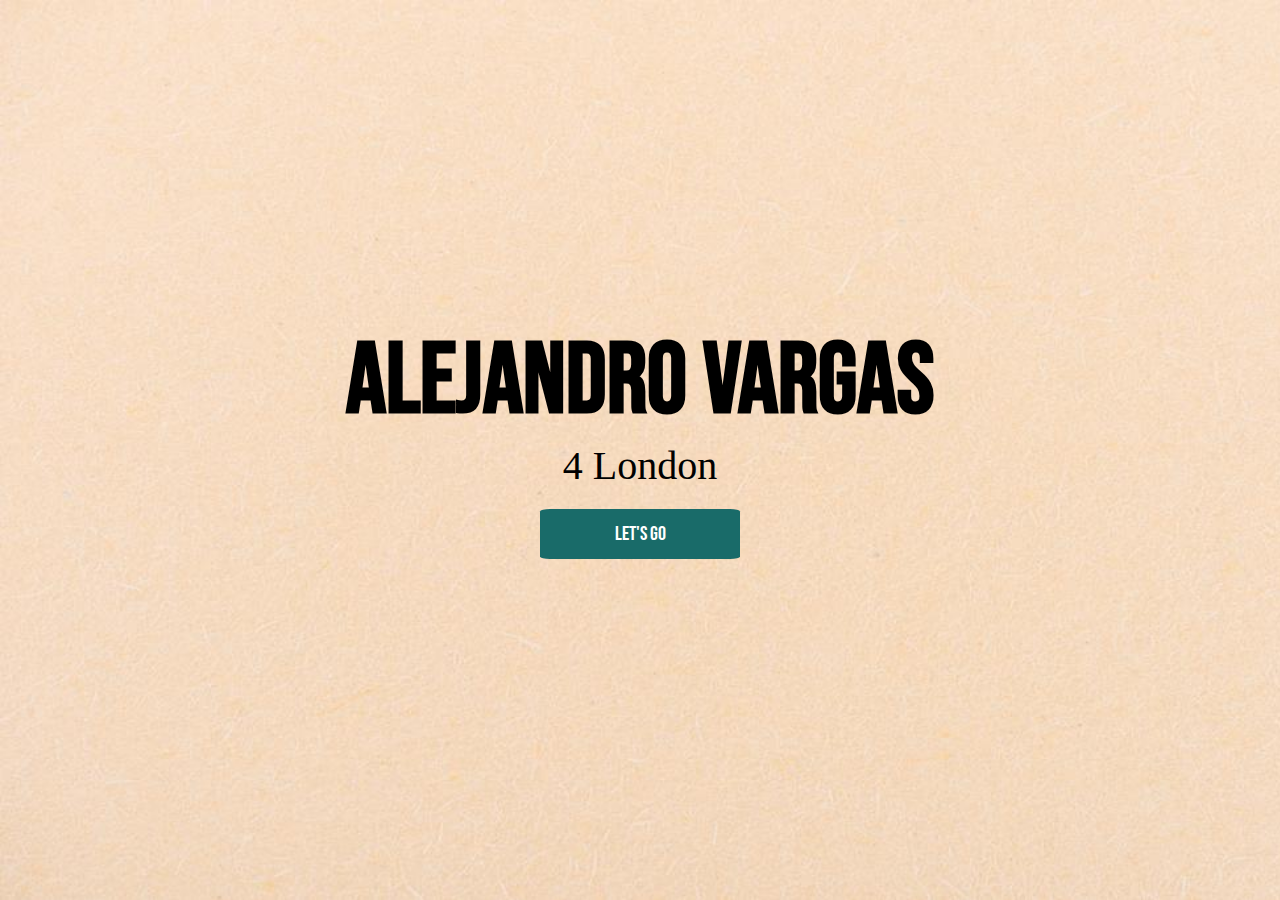
<file: index.html>
<!DOCTYPE html>
<html lang="en">
<head>
    <meta charset="UTF-8">
    <meta http-equiv="X-UA-Compatible" content="IE=edge">
    <meta name="viewport" content="width=device-width, initial-scale=1.0">
    <link rel="stylesheet" href="estilos.css">
    <title>Document</title>
</head>
<body class="index">
    
    <main class="principal">
        <h1 class="principal__titulo">Alejandro Vargas</h1>
        <p class="principal__parrafo">4 London</p>
        <a href="proyectos.html"><button class="principal__boton">let's go</button></a> 
    </main>


</body>
</html>
</file>
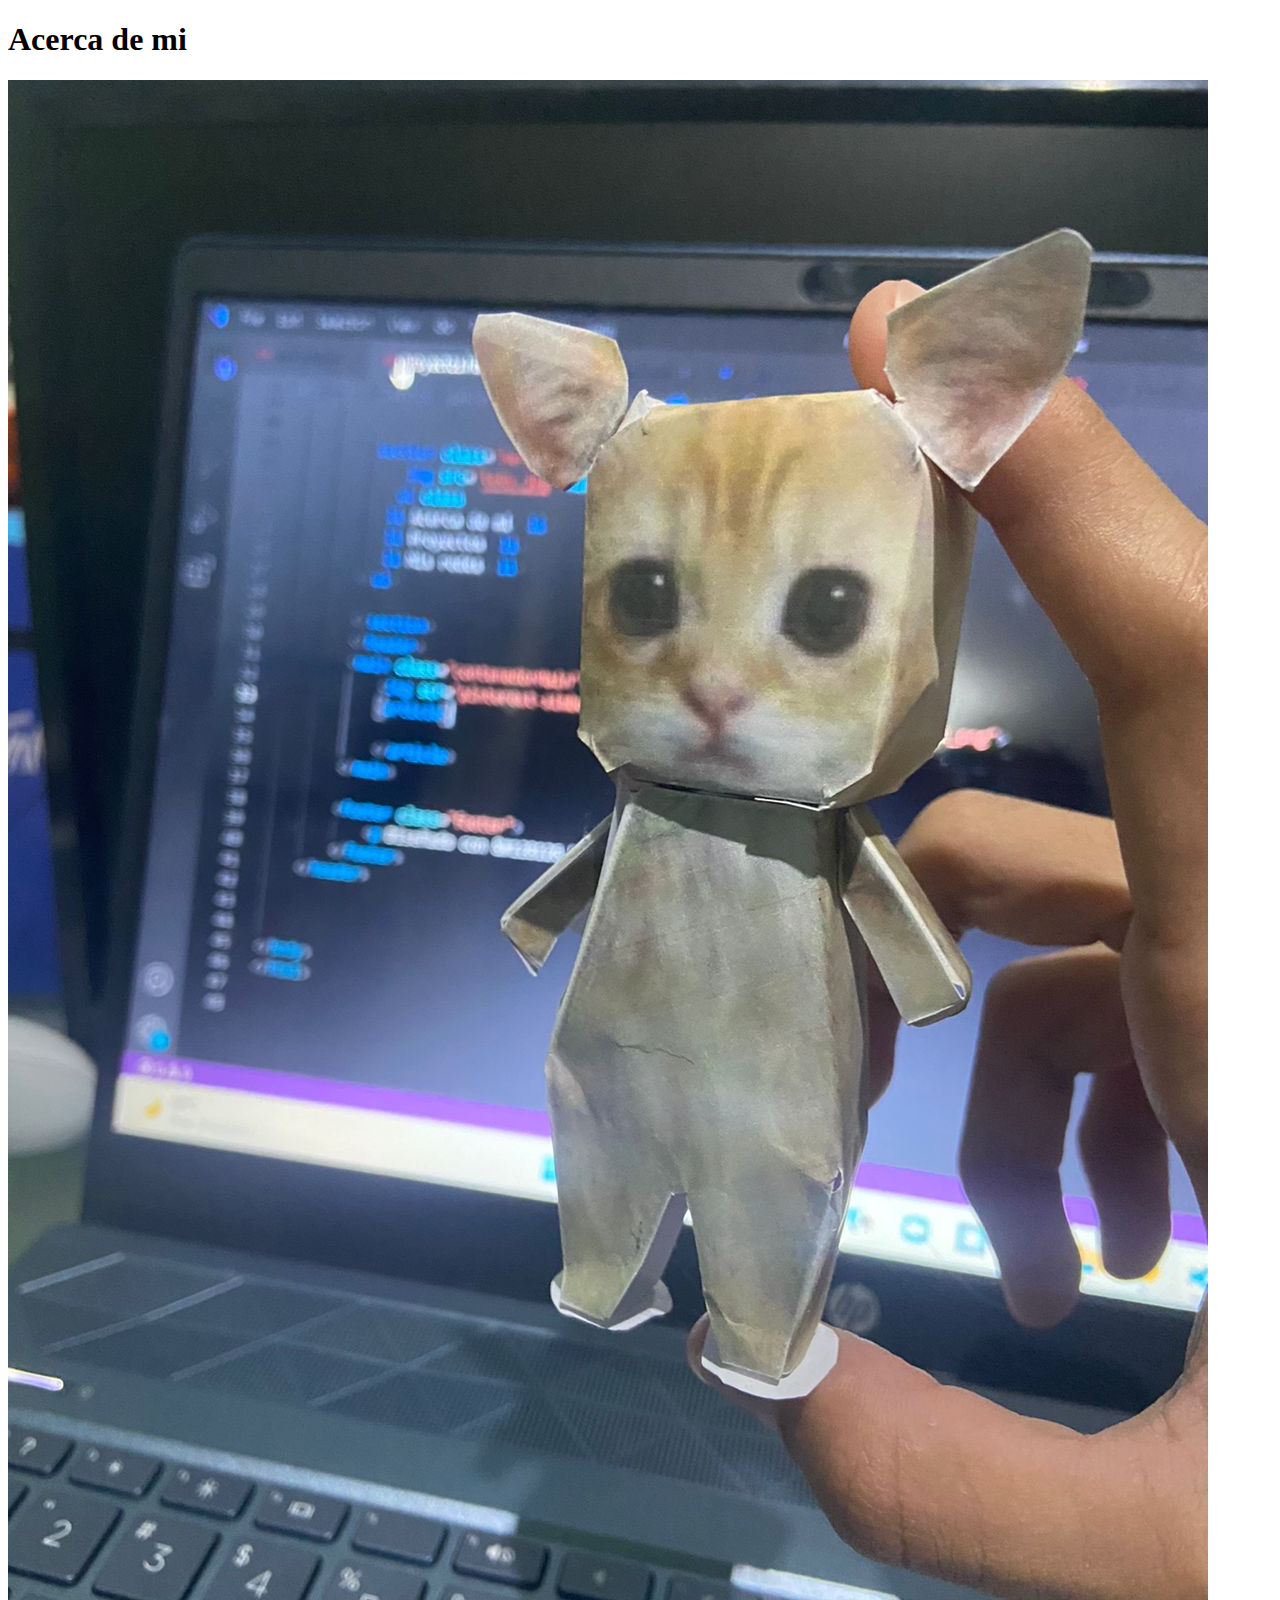
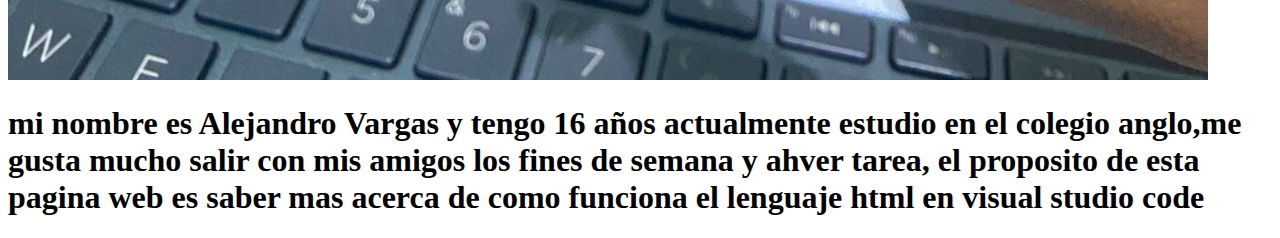
<file: acercademi.html>
<!DOCTYPE html>
<html lang="en">
<head>
    <meta charset="UTF-8">
    <meta http-equiv="X-UA-Compatible" content="IE=edge">
    <meta name="viewport" content="width=device-width, initial-scale=1.0">
    <title>Document</title>
</head>
<h1>Acerca de mi</h1>
<img src="gato.jpg" alt="30px">
<body>
    <h1>mi nombre es Alejandro Vargas y tengo 16 años actualmente estudio en el colegio anglo,me gusta mucho salir con mis amigos los fines de semana y ahver tarea,
         el proposito de esta pagina web es saber mas acerca de 
        como funciona el lenguaje html en visual studio code</h1>
</body>
</html>
</file>
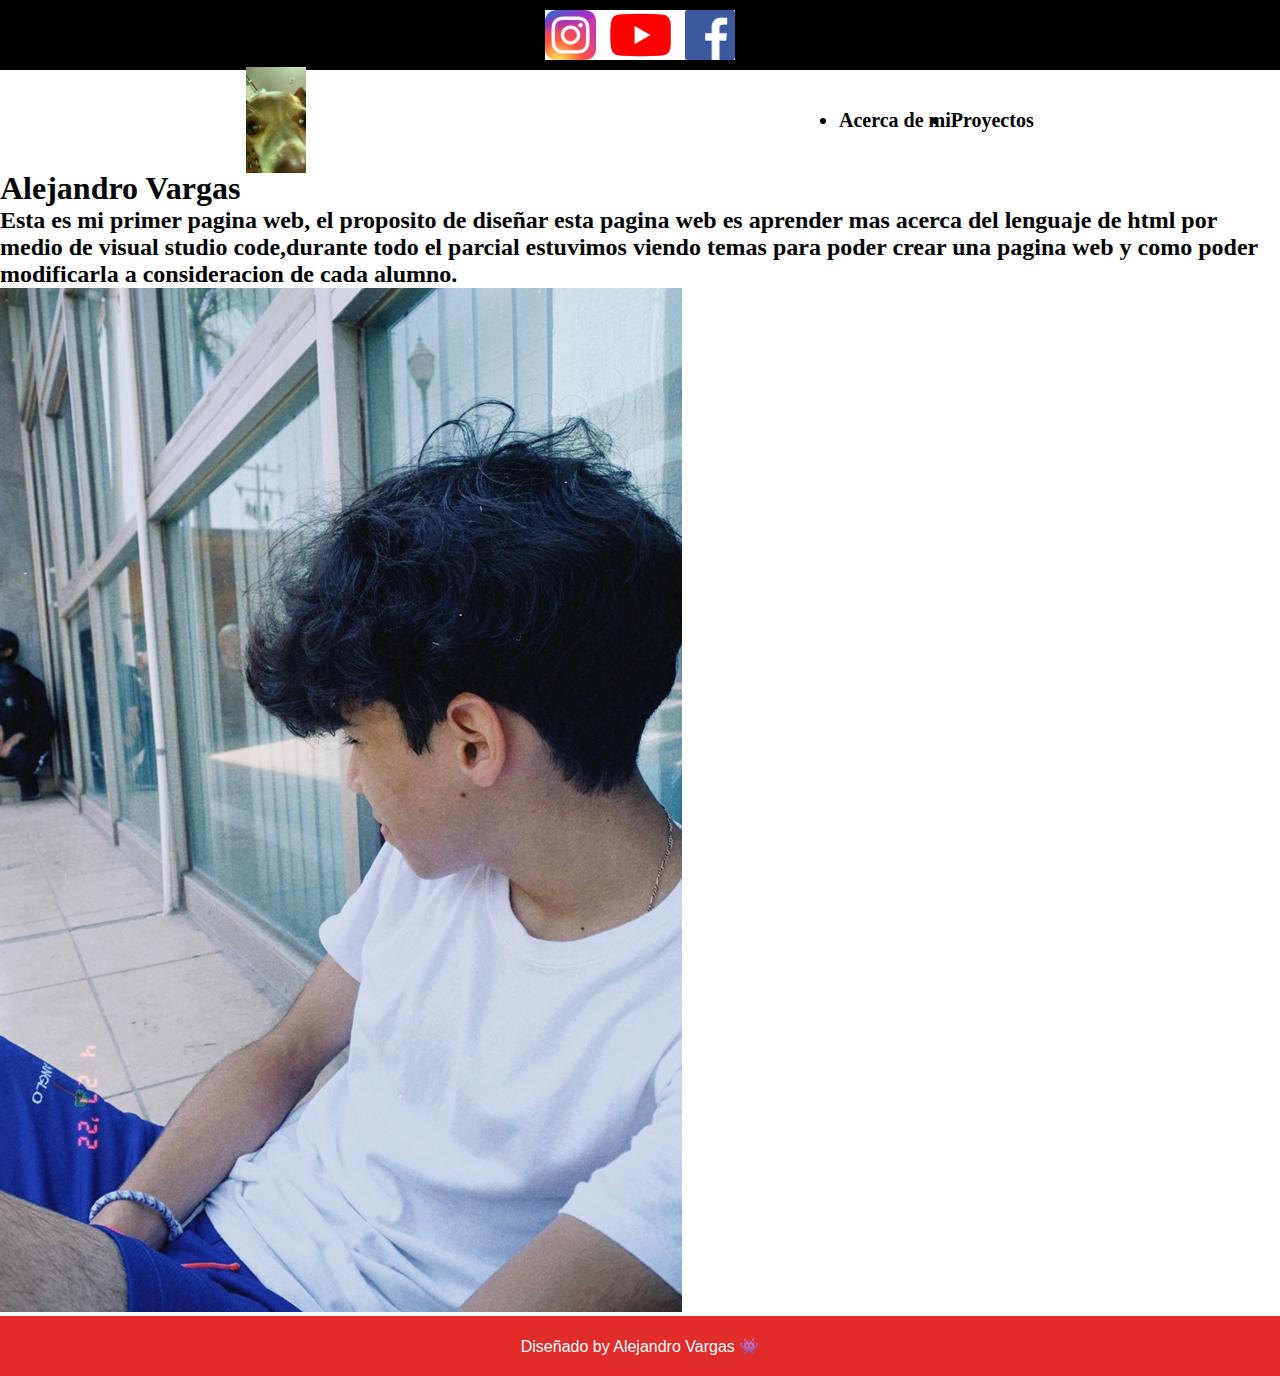
<file: proyectos.html>
<!DOCTYPE html>
<html lang="en">
<head>
    <meta charset="UTF-8">
    <meta http-equiv="X-UA-Compatible" content="IE=edge">
    <meta name="viewport" content="width=device-width, initial-scale=1.0">
    <title>Document</title>
    <link rel="stylesheet" href="estilos.css">
</head>
<body>
    <header>
        <section class="redesSociales">
            <img class="redesSociales__img" src="insta.jpg" alt="">
            <img class="redesSociales__img" src="YouTube-símbolo.jpg" alt="">
            <img class="redesSociales__img" src="face.png" alt="">
        </section>
        <section class="menu">
            <img src="toby.jpg" width="60px" class="menu_logo">

            <ul class="menu__lista">
                <a href="acercademi.html" class ="menu__lista__link"><li class="menulista_elemento">Acerca de mi</li></a>
                <a href="proyectosen.html" class="menu__lista__link"><li class="menulista_elemento">Proyectos</li></a>
            </ul>
    
        </section>
        </header>
        <h1>Alejandro Vargas</h1>
        <h2>Esta es mi primer pagina web, el proposito de diseñar esta pagina web es aprender mas acerca del lenguaje 
            de html por medio de visual studio code,durante todo el parcial estuvimos viendo temas para poder crear una pagina web y como poder 
        modificarla a consideracion de cada alumno.</h2>
        <img src="yo.jpg" alt="">
        <main class="contenedorMain">
            <img scr="pinterest-simbol-1200x900" alt="" class="contenedorMain_png">
            <article>

            </article>
        </main>

        <footer class="footer">
            <p>Diseñado by Alejandro Vargas &#128126</p>
        </footer>
    </header>
    


</body>
</html>
</file>
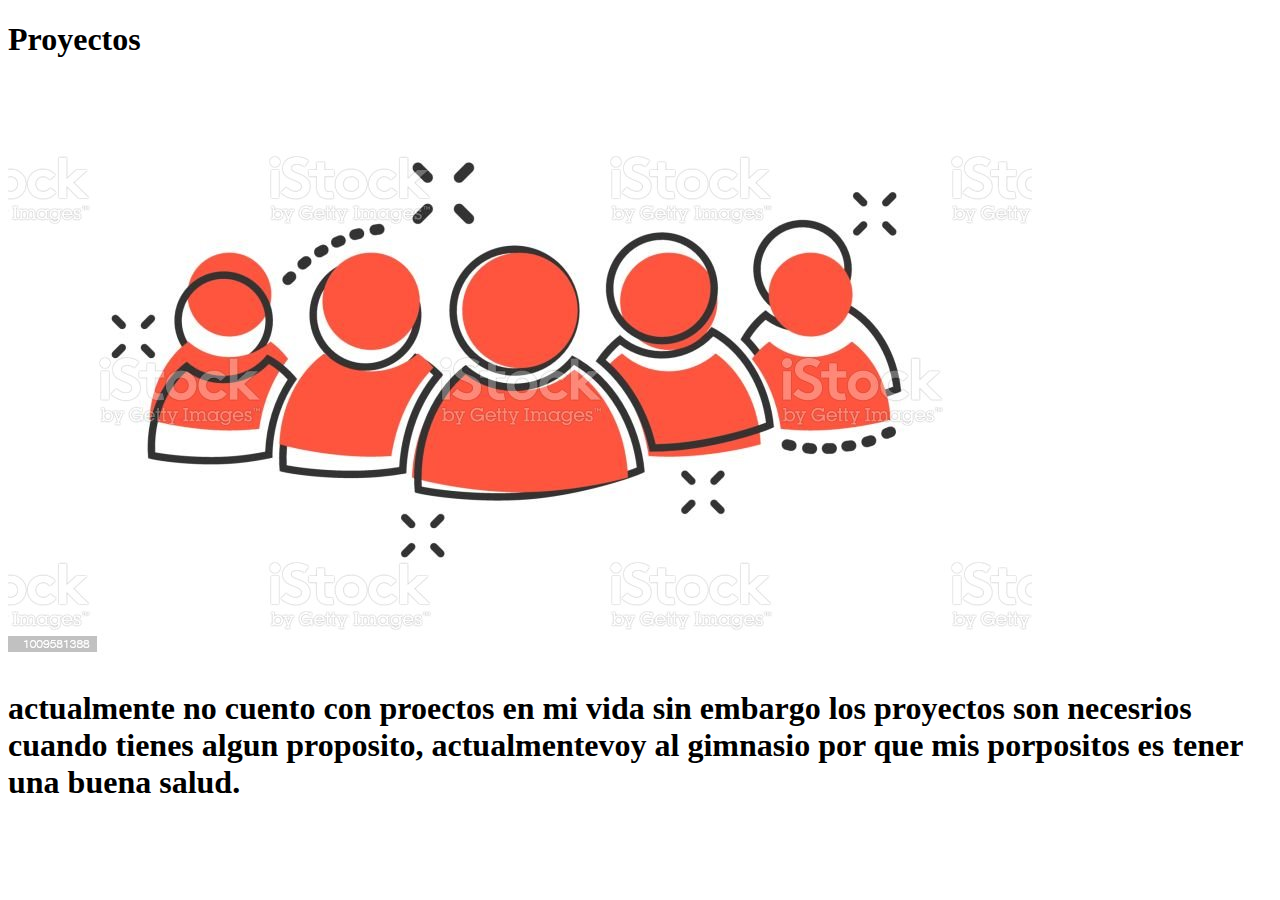
<file: proyectosen.html>
<!DOCTYPE html>
<html lang="en">
<head>
    <meta charset="UTF-8">
    <meta http-equiv="X-UA-Compatible" content="IE=edge">
    <meta name="viewport" content="width=device-width, initial-scale=1.0">
    <title>Document</title>
</head>
<h1>Proyectos</h1>
<body>
    <img src="istockphoto-1009581388-1024x1024.jpg" alt="">
</body>
<h1>actualmente no cuento con proectos en mi vida sin embargo los proyectos son necesrios cuando tienes algun proposito, 
    actualmentevoy al gimnasio por que mis porpositos es tener una buena salud.</h1>
</html>
</file>
<file: estilos.css>
@import url('https://fonts.googleapis.com/css2?family=Bebas+Neue&family=Play:wght@700&display=swap');
*{
    margin:0px;
}

.index{
    /* background-color: lightcoral; */
    background-image: url("bb.jpg");
    background-repeat: no-repeat;
    background-size: cover;
    height: 100vh;
    display:flex;
    align-items: center;

}
.principal{
    /* border: 5px solid red; */
    width: 50%;
    margin-left: auto;
    margin-right: auto;
    /* margin-top: auto;
    margin-bottom: auto; */
    color: rgb(0, 0, 0);
    text-align: center;
}
.principal__titulo{
    font-size: 100px;
    font-family: 'Bebas Neue', 'Gill Sans MT', Calibri, 'Trebuchet MS', sans-serif;
}
.principal__parrafo{
    font-size: 40px;
}
.principal__boton{
    width:200px;
    height: 50px;
    margin-top: 20px;
    margin-bottom: 20px;
    background-color: rgb(25, 107, 105);color:white;
    font-size: 20px;
    font-family: 'Bebas Neue';
    border: none;
    border-radius: 5%;
    cursor:pointer; 
}

.redesSociales{
    background-color:rgb(0, 0, 0) ;
    display: flex;
    justify-content: center;
    align-items:center ;
     height: 70px;
}

.redesSociales__img{
    height: 50px;
}


.redesSociales__logo{
    height: 25px;
    margin-right:10px;
    margin-left: 10px;
}

.menu{
    background-color: rgb(255, 255, 255);
    height:100px;
    display: flex;
    align-items: center;
    justify-content: space-around;
    font-size: 20px;
    font-family: Cambria, Cochin, Georgia, Times, 'Times New Roman', serif;

}

.menu__logo{
    height:60px;
}

.menu__lista{
    display:flex;

}

.menu__lista__elemento{
    margin-left: 50px;
}

.menu__lista__link{
    text-decoration: none;
    color:black;
    font-weight:bold;
}

.menu__lista__link:hover{
    color: azure;
}

.footer{
    background-color: rgb(226, 43, 43);
    height: 60px;
    display: flex;
    justify-content: center;
    align-items: center;
    color:azure;
    font-family:'Segoe UI', Tahoma, Geneva, Verdana, sans-serif;

}

.contenedorMain{
    background-color: rgb(226, 43, 43);
    display: flex;
    justify-content: center;
}

.contenedorMain_img{
    height: 100px;
}
</file>
